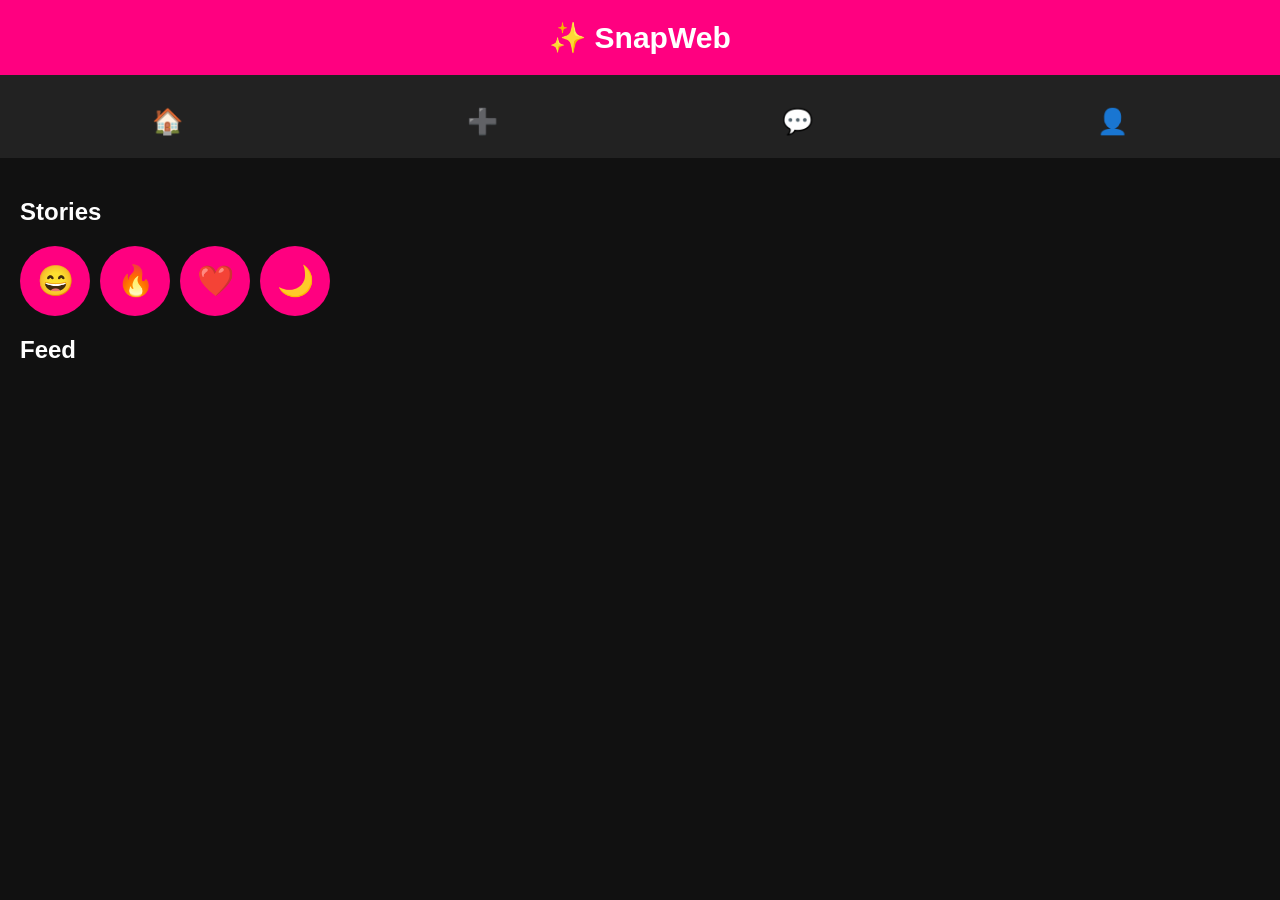
<file: index.html>
<!DOCTYPE html>
<html>

<head>
<title>SnapWeb</title>

<meta name="viewport" content="width=device-width, initial-scale=1">

<style>

body{
margin:0;
background:#111;
font-family:Arial;
color:white;
}

.top{
background:#ff0080;
padding:20px;
text-align:center;
font-size:30px;
font-weight:bold;
}

.menu{
display:flex;
justify-content:space-around;
background:#222;
padding:10px;
}

.menu button{
background:none;
border:none;
color:white;
font-size:25px;
}

.page{
display:none;
padding:20px;
}

.active{
display:block;
}

.card{
background:#1e1e1e;
padding:20px;
border-radius:20px;
margin-bottom:20px;
}

input,textarea{
width:100%;
padding:12px;
margin-top:10px;
border:none;
border-radius:10px;
background:#333;
color:white;
}

button{
padding:12px;
border:none;
border-radius:20px;
background:#ff0080;
color:white;
margin-top:10px;
}

.storybox{
display:flex;
gap:10px;
overflow:auto;
}

.story{
min-width:70px;
height:70px;
border-radius:50%;
background:#ff0080;
display:flex;
justify-content:center;
align-items:center;
font-size:30px;
}

</style>

</head>

<body>

<div class="top">
✨ SnapWeb
</div>

<div class="menu">

<button onclick="openPage('home')">
🏠
</button>

<button onclick="openPage('create')">
➕
</button>

<button onclick="openPage('chat')">
💬
</button>

<button onclick="openPage('profile')">
👤
</button>

</div>

<!-- HOME -->

<div id="home" class="page active">

<h2>Stories</h2>

<div class="storybox">

<div class="story">😄</div>
<div class="story">🔥</div>
<div class="story">❤️</div>
<div class="story">🌙</div>

</div>

<h2>Feed</h2>

<div id="feed"></div>

</div>

<!-- CREATE -->

<div id="create" class="page">

<div class="card">

<h2>Criar Post</h2>

<input id="name" placeholder="Seu nome">

<textarea
id="text"
placeholder="Compartilhe sua vibe..."
></textarea>

<button onclick="postar()">
Publicar
</button>

</div>

</div>

<!-- CHAT -->

<div id="chat" class="page">

<div class="card">

<h2>Chat</h2>

<div id="msgs"></div>

<input
id="msgInput"
placeholder="Digite..."
>

<button onclick="enviar()">
Enviar
</button>

</div>

</div>

<!-- PROFILE -->

<div id="profile" class="page">

<div class="card">

<h2>Duda Maia 💜</h2>

<p id="seguidores">
120 seguidores
</p>

<button onclick="seguir()">
Seguir
</button>

</div>

</div>

<script>

function openPage(id){

document
.querySelectorAll('.page')
.forEach(p=>{

p.style.display='none';

});

document
.getElementById(id)
.style.display='block';

}

let posts=[];

function postar(){

let nome =
document.getElementById('name').value;

let texto =
document.getElementById('text').value;

posts.unshift({
nome,
texto,
likes:0
});

mostrarPosts();

openPage('home');

}

function mostrarPosts(){

let feed =
document.getElementById('feed');

feed.innerHTML='';

posts.forEach((p,i)=>{

feed.innerHTML += `

<div class="card">

<h3>${p.nome}</h3>

<p>${p.texto}</p>

<button onclick="curtir(${i})">

❤️ ${p.likes}

</button>

</div>

`;

});

}

function curtir(i){

posts[i].likes++;

mostrarPosts();

}

function enviar(){

let input =
document.getElementById('msgInput');

let msgs =
document.getElementById('msgs');

msgs.innerHTML += `

<div class="card">

💜 ${input.value}

</div>

`;

input.value='';

}

let seg = 120;

function seguir(){

seg++;

document.getElementById(
'seguidores'
).innerHTML =

seg + ' seguidores';

}

</script>

</body>
</html>
</file>
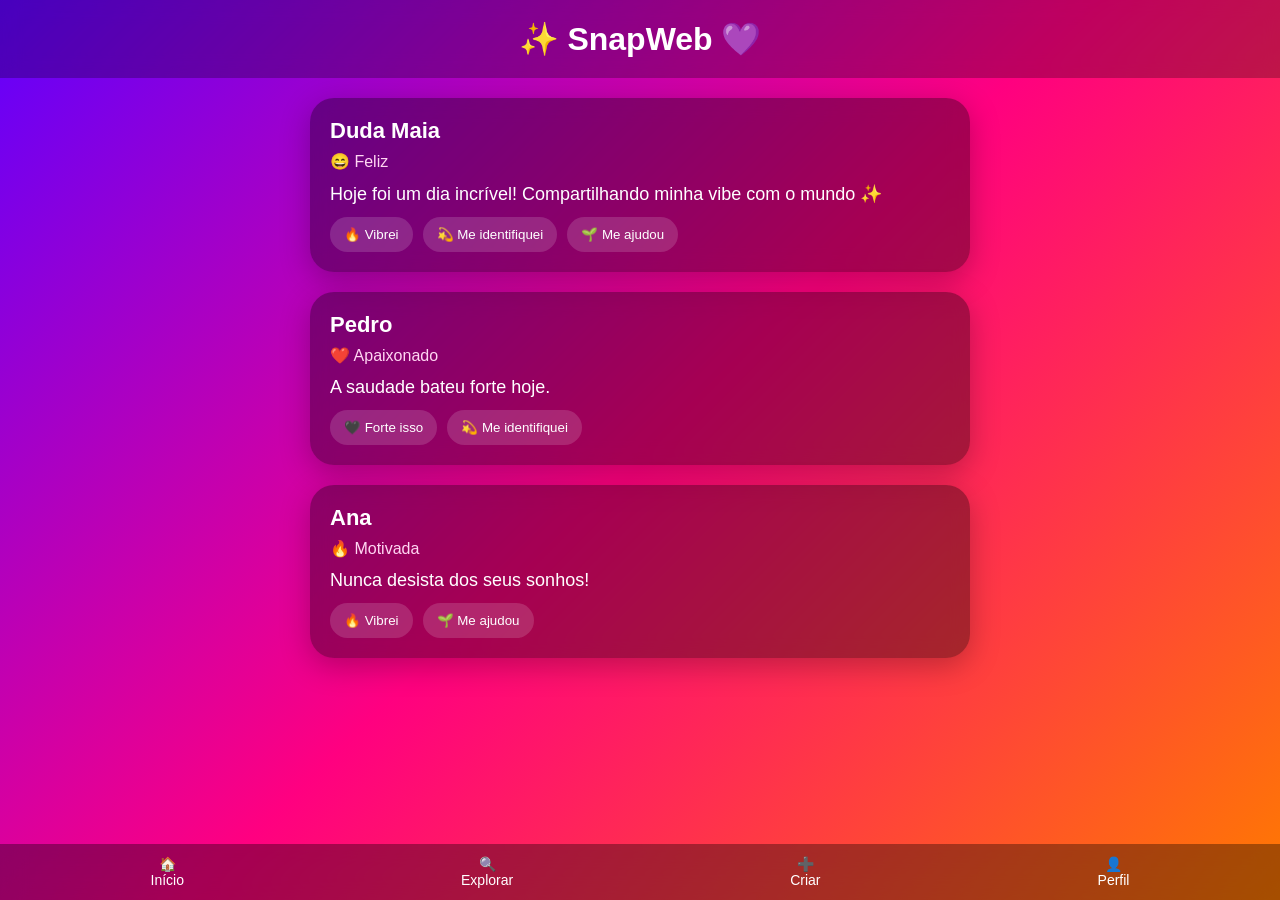
<file: snapweb.html>
<!DOCTYPE html>
<html lang="pt-BR">
<head>
<meta charset="UTF-8">
<meta name="viewport" content="width=device-width, initial-scale=1.0">
<title>SnapWeb</title>
<style>
* { box-sizing: border-box; margin: 0; padding: 0; font-family: Arial, sans-serif; }
body {
  background: linear-gradient(135deg, #5f00ff, #ff0080, #ff7a00);
  min-height: 100vh;
  color: white;
}
header {
  padding: 20px;
  text-align: center;
  font-size: 32px;
  font-weight: bold;
  background: rgba(0,0,0,0.25);
  backdrop-filter: blur(10px);
  position: sticky;
  top: 0;
}
.container {
  max-width: 700px;
  margin: 0 auto;
  padding: 20px;
}
.card {
  background: rgba(0,0,0,0.35);
  border-radius: 24px;
  padding: 20px;
  margin-bottom: 20px;
  box-shadow: 0 8px 30px rgba(0,0,0,0.25);
  backdrop-filter: blur(10px);
}
.user {
  font-size: 22px;
  font-weight: bold;
}
.mood {
  color: #ffd6f2;
  margin: 8px 0;
}
.text {
  font-size: 18px;
  margin: 12px 0;
}
.reactions {
  display: flex;
  gap: 10px;
  flex-wrap: wrap;
}
button {
  border: none;
  border-radius: 999px;
  padding: 10px 14px;
  cursor: pointer;
  background: rgba(255,255,255,0.15);
  color: white;
}
button:hover {
  background: rgba(255,255,255,0.25);
}
.nav {
  position: fixed;
  bottom: 0;
  left: 0;
  right: 0;
  background: rgba(0,0,0,0.35);
  backdrop-filter: blur(12px);
  display: flex;
  justify-content: space-around;
  padding: 12px;
}
.nav div {
  text-align: center;
  font-size: 14px;
}
.spacer { height: 90px; }
</style>
</head>
<body>
<header>✨ SnapWeb 💜</header>

<div class="container">
  <div class="card">
    <div class="user">Duda Maia</div>
    <div class="mood">😄 Feliz</div>
    <div class="text">Hoje foi um dia incrível! Compartilhando minha vibe com o mundo ✨</div>
    <div class="reactions">
      <button>🔥 Vibrei</button>
      <button>💫 Me identifiquei</button>
      <button>🌱 Me ajudou</button>
    </div>
  </div>

  <div class="card">
    <div class="user">Pedro</div>
    <div class="mood">❤️ Apaixonado</div>
    <div class="text">A saudade bateu forte hoje.</div>
    <div class="reactions">
      <button>🖤 Forte isso</button>
      <button>💫 Me identifiquei</button>
    </div>
  </div>

  <div class="card">
    <div class="user">Ana</div>
    <div class="mood">🔥 Motivada</div>
    <div class="text">Nunca desista dos seus sonhos!</div>
    <div class="reactions">
      <button>🔥 Vibrei</button>
      <button>🌱 Me ajudou</button>
    </div>
  </div>

  <div class="spacer"></div>
</div>

<div class="nav">
  <div>🏠<br>Início</div>
  <div>🔍<br>Explorar</div>
  <div>➕<br>Criar</div>
  <div>👤<br>Perfil</div>
</div>
</body>
</html>
</file>
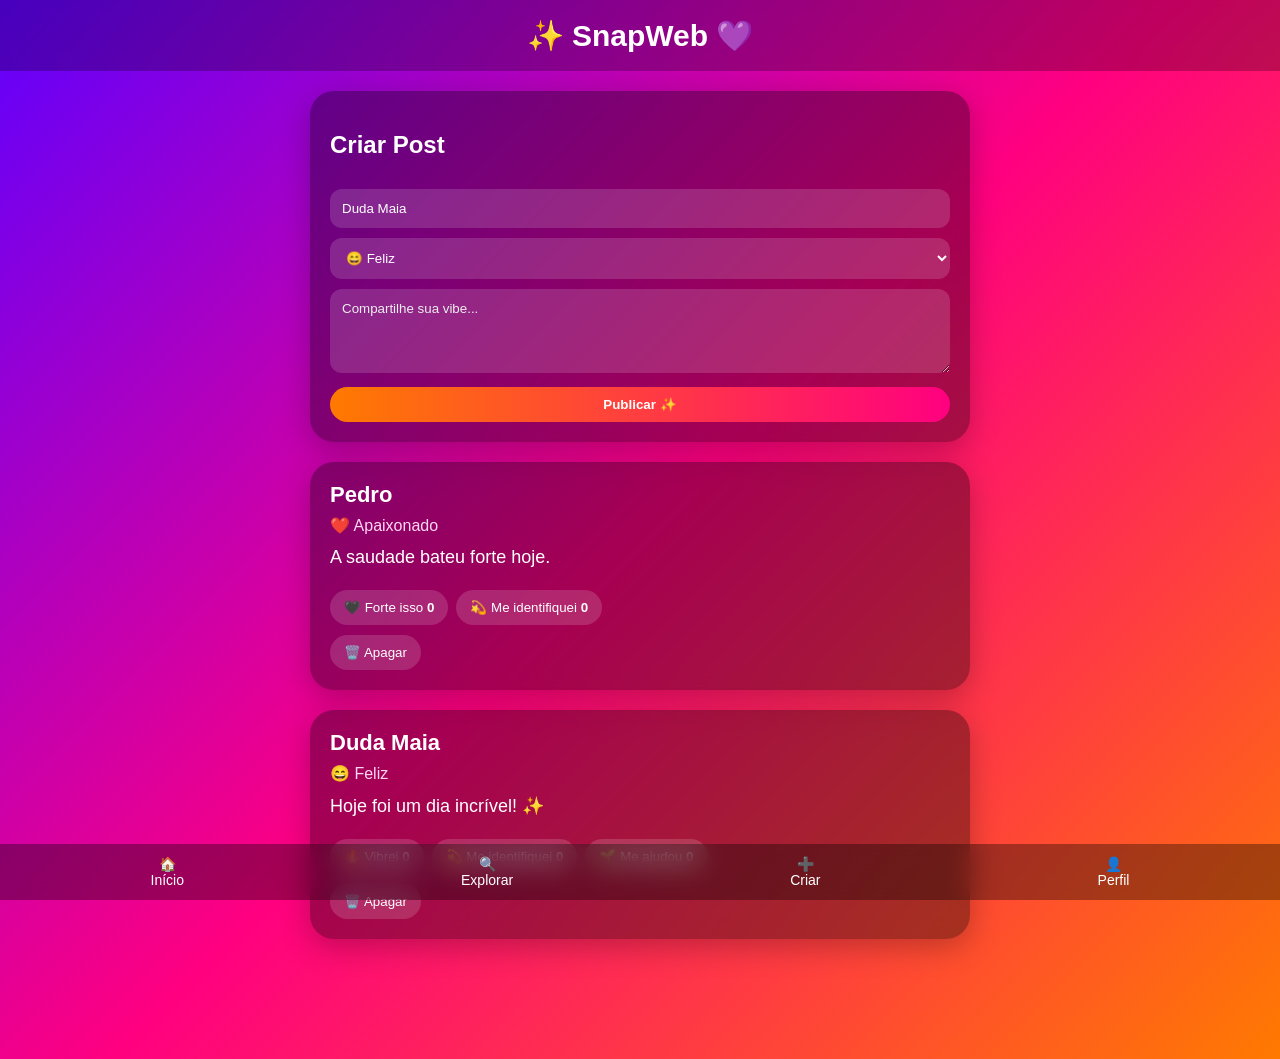
<file: snapweb_interativo.html>
<!DOCTYPE html>
<html lang="pt-BR">
<head>
<meta charset="UTF-8" />
<meta name="viewport" content="width=device-width, initial-scale=1.0" />
<title>SnapWeb Interativo</title>
<style>
*{box-sizing:border-box;font-family:Arial,sans-serif}
body{
  margin:0;
  background:linear-gradient(135deg,#5f00ff,#ff0080,#ff7a00);
  color:#fff;
  min-height:100vh;
}
header{
  position:sticky;top:0;z-index:10;
  background:rgba(0,0,0,.25);
  backdrop-filter:blur(10px);
  padding:18px;
  text-align:center;
  font-size:30px;
  font-weight:bold;
}
.container{max-width:700px;margin:auto;padding:20px 20px 100px}
.card{
  background:rgba(0,0,0,.35);
  border-radius:24px;
  padding:20px;
  margin-bottom:20px;
  backdrop-filter:blur(10px);
  box-shadow:0 8px 30px rgba(0,0,0,.25);
}
input, textarea, select{
  width:100%;
  margin-top:10px;
  padding:12px;
  border:none;
  border-radius:12px;
  background:rgba(255,255,255,.15);
  color:#fff;
}
input::placeholder, textarea::placeholder{color:#eee}
button{
  border:none;
  border-radius:999px;
  padding:10px 14px;
  cursor:pointer;
  background:rgba(255,255,255,.15);
  color:#fff;
  margin-top:10px;
}
button:hover{background:rgba(255,255,255,.25)}
.primary{
  background:linear-gradient(90deg,#ff7a00,#ff0080);
  width:100%;
  font-weight:bold;
}
.user{font-size:22px;font-weight:bold}
.mood{color:#ffd6f2;margin:8px 0}
.text{font-size:18px;margin:12px 0}
.reactions{display:flex;gap:8px;flex-wrap:wrap}
.count{font-weight:bold}
.nav{
  position:fixed;bottom:0;left:0;right:0;
  background:rgba(0,0,0,.35);
  backdrop-filter:blur(12px);
  display:flex;justify-content:space-around;
  padding:12px;
}
.nav div{text-align:center;font-size:14px}
.hidden{display:none}
</style>
</head>
<body>
<header>✨ SnapWeb 💜</header>

<div class="container">
  <div class="card">
    <h2>Criar Post</h2>
    <input id="userInput" placeholder="Seu nome" value="Duda Maia">
    <select id="moodInput">
      <option>😄 Feliz</option>
      <option>🔥 Motivada</option>
      <option>❤️ Apaixonada</option>
      <option>🌧️ Triste</option>
      <option>🌙 Reflexiva</option>
      <option>😂 Engraçada</option>
    </select>
    <textarea id="textInput" rows="4" placeholder="Compartilhe sua vibe..."></textarea>
    <button class="primary" onclick="addPost()">Publicar ✨</button>
  </div>

  <div id="feed"></div>
</div>

<div class="nav">
  <div onclick="scrollToTop()">🏠<br>Início</div>
  <div onclick="alert('Explorar em breve!')">🔍<br>Explorar</div>
  <div onclick="document.getElementById('textInput').focus()">➕<br>Criar</div>
  <div onclick="alert('Perfil em breve!')">👤<br>Perfil</div>
</div>

<script>
let posts = [
  {
    user: 'Duda Maia',
    mood: '😄 Feliz',
    text: 'Hoje foi um dia incrível! ✨',
    reactions: {'🔥 Vibrei': 0, '💫 Me identifiquei': 0, '🌱 Me ajudou': 0}
  },
  {
    user: 'Pedro',
    mood: '❤️ Apaixonado',
    text: 'A saudade bateu forte hoje.',
    reactions: {'🖤 Forte isso': 0, '💫 Me identifiquei': 0}
  }
];

function savePosts() {
  localStorage.setItem('snapweb_posts', JSON.stringify(posts));
}

function loadPosts() {
  const saved = localStorage.getItem('snapweb_posts');
  if (saved) posts = JSON.parse(saved);
}

function renderPosts() {
  const feed = document.getElementById('feed');
  feed.innerHTML = '';

  posts.slice().reverse().forEach((post, postIndexReversed) => {
    const realIndex = posts.length - 1 - postIndexReversed;

    const card = document.createElement('div');
    card.className = 'card';

    let reactionsHtml = '';
    for (const [name, count] of Object.entries(post.reactions)) {
      reactionsHtml += `
        <button onclick="react(${realIndex}, '${name.replace(/'/g, "\\'")}')">
          ${name} <span class="count">${count}</span>
        </button>
      `;
    }

    card.innerHTML = `
      <div class="user">${post.user}</div>
      <div class="mood">${post.mood}</div>
      <div class="text">${post.text}</div>
      <div class="reactions">${reactionsHtml}</div>
      <button onclick="deletePost(${realIndex})">🗑️ Apagar</button>
    `;

    feed.appendChild(card);
  });
}

function addPost() {
  const user = document.getElementById('userInput').value.trim() || 'Usuário';
  const mood = document.getElementById('moodInput').value;
  const text = document.getElementById('textInput').value.trim();

  if (!text) {
    alert('Digite algo para publicar.');
    return;
  }

  posts.push({
    user,
    mood,
    text,
    reactions: {
      '🔥 Vibrei': 0,
      '💫 Me identifiquei': 0,
      '🌱 Me ajudou': 0
    }
  });

  document.getElementById('textInput').value = '';
  savePosts();
  renderPosts();
}

function react(index, reaction) {
  posts[index].reactions[reaction]++;
  savePosts();
  renderPosts();
}

function deletePost(index) {
  if (confirm('Deseja apagar este post?')) {
    posts.splice(index, 1);
    savePosts();
    renderPosts();
  }
}

function scrollToTop() {
  window.scrollTo({ top: 0, behavior: 'smooth' });
}

loadPosts();
renderPosts();
</script>
</body>
</html>
</file>
